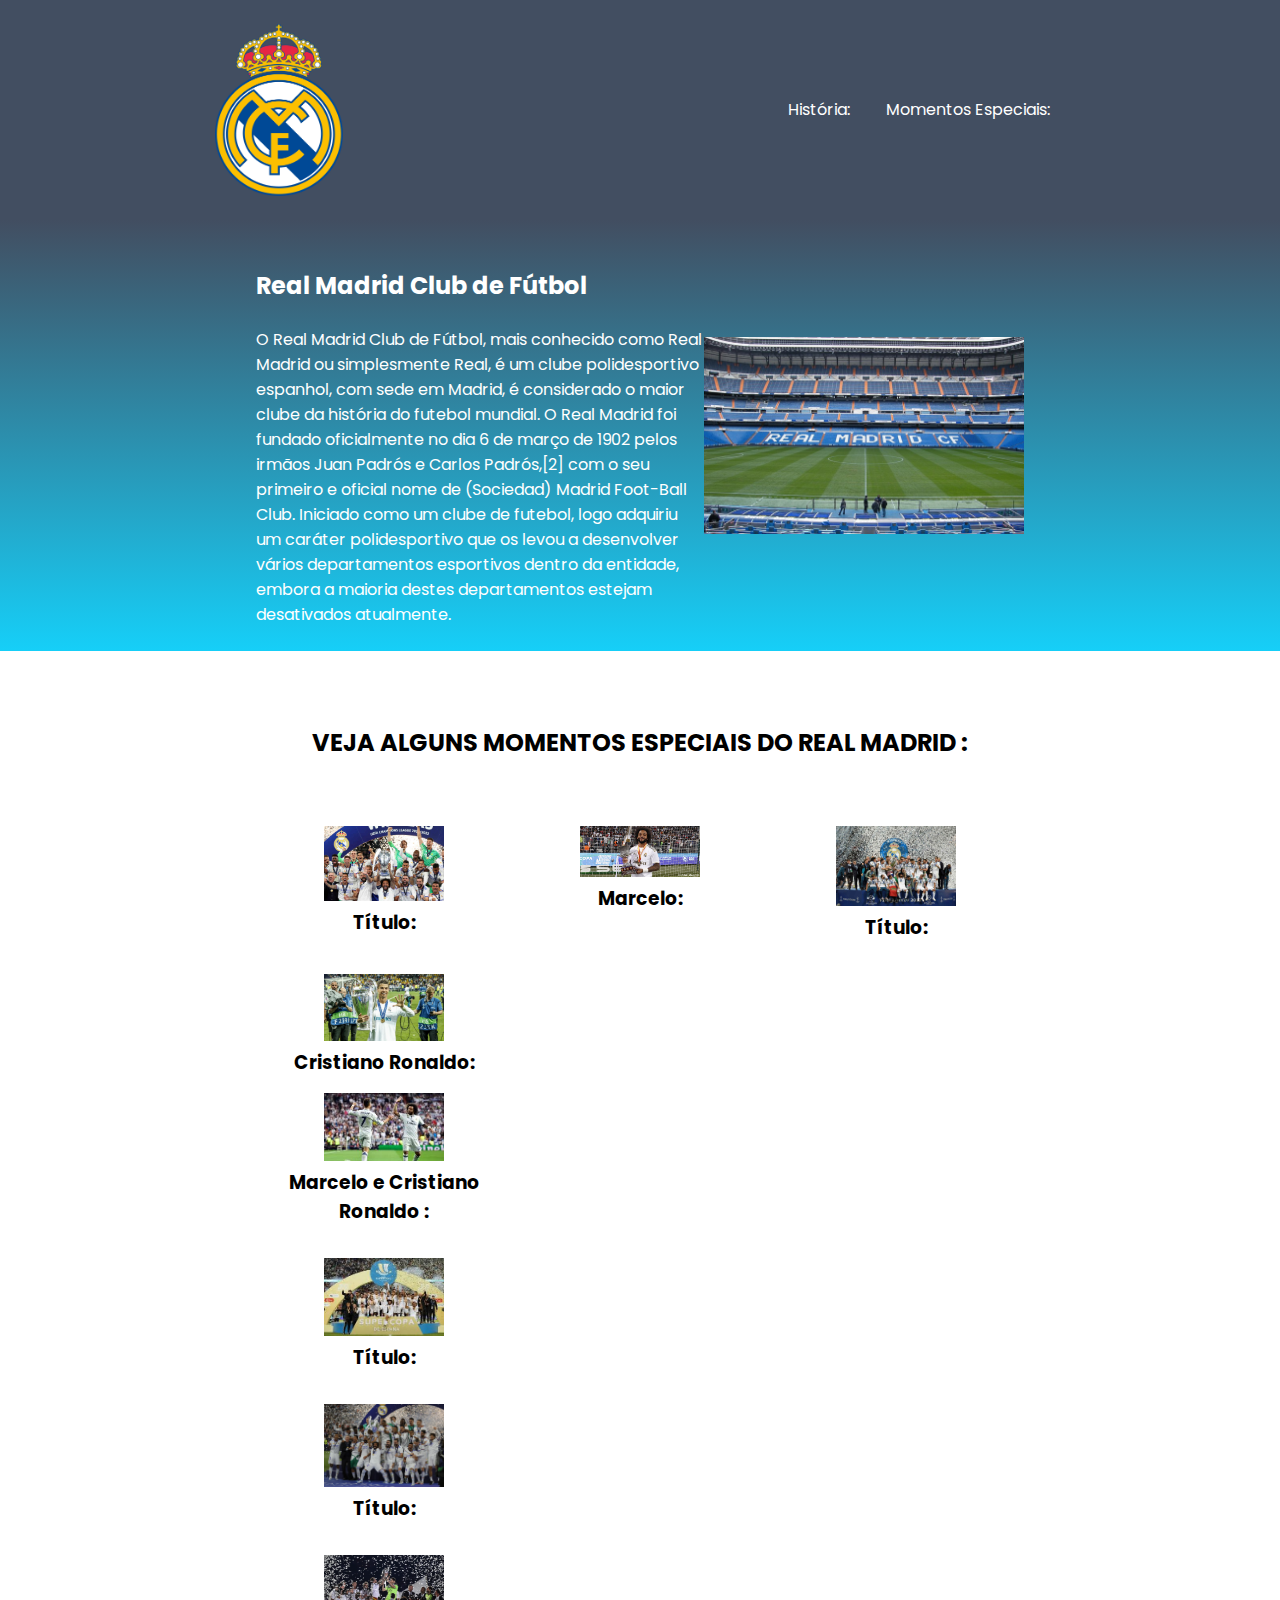
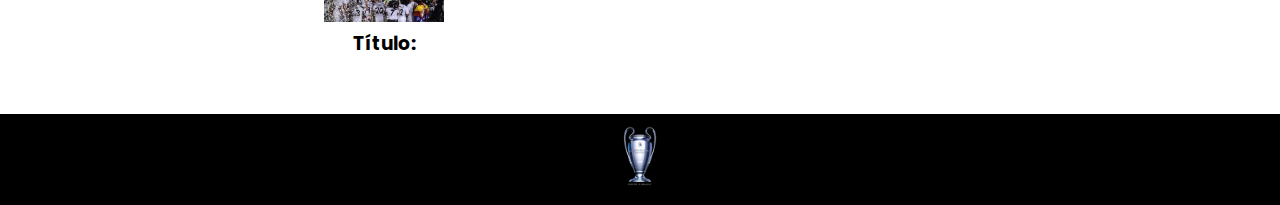
<file: index.html>
<!DOCTYPE html>
<html lang="en">

<head>
    <meta charset="UTF-8">
    <meta http-equiv="X-UA-Compatible" content="IE=edge">
    <meta name="viewport" content="width=device-width, initial-scale=1.0">
    <title>Esporte Clube Corinthins Paulista</title>
    <link rel="stylesheet" href="style.css">
    <link rel="preconnect" href="https://fonts.googleapis.com">
    <link rel="preconnect" href="https://fonts.gstatic.com" crossorigin>
    <link href="https://fonts.googleapis.com/css2?family=Poppins&display=swap" rel="stylesheet">
</head>
<body>
    <header class="cabecalho">
        <img class="cabecalho-imagem" src="Real Madrid.webp" alt="Ícone do Real Madrid">
        <ul class="cabecalho-lista">
            <li class="cabecalho-lista-item"><a href="#escola">História:</a></li>
            <li class="cabecalho-lista-item"><a href="#estudante">Momentos Especiais:</a></li>
        </ul>
    </header>
    <section id="escola">
        <div class="escola-div-conteudo">
            <h2 class="escola-titulo"> Real Madrid Club de Fútbol </h2>
            <p class="escola-texto-um"> O Real Madrid Club de Fútbol, mais conhecido como Real Madrid ou simplesmente Real, é um clube polidesportivo espanhol, com sede em Madrid, é considerado o maior clube da história do futebol mundial. O Real Madrid foi fundado oficialmente no dia 6 de março de 1902 pelos irmãos Juan Padrós e Carlos Padrós,[2] com o seu primeiro e oficial nome de (Sociedad) Madrid Foot-Ball Club. Iniciado como um clube de futebol, logo adquiriu um caráter polidesportivo que os levou a desenvolver vários departamentos esportivos dentro da entidade, embora a maioria destes departamentos estejam desativados atualmente. </p>
            <p class="escola-texto-dois"></p>
        </div>
        <img class="escola-imagem" src="Estádio Real Madrid.png" alt="Imagem do estádio do Real Madrid">
    </section>
    <section id="estudante">
        <h2 class="estudante-titulo">VEJA ALGUNS MOMENTOS ESPECIAIS DO REAL MADRID :</h2>
        <div class="estudante-todos">
            <span></span>
            <div class="estudante-div">
                <img class="estudante-imagem" src="Momento Especial 9.jpg" alt="Momento Especial">
                <h3 class="estudante-nome">Título:</h3>
                <span></span>
            </div>
            <div class="estudante-div">
                <img class="estudante-imagem" src="Momento Especial 7.jpg" alt="Momento Especial">
                <h3 class="estudante-nome">Marcelo:</h3>
                <span></span>
            </div>
            <div class="estudante-div">
                <img class="estudante-imagem" src="Momento Especial 6.jpg" alt="Momento Especial">
                <h3 class="estudante-nome">Título:</h3>
            </div>
            <span></span>
            <span></span>
            <div class="estudante-div">
                <img class="estudante-imagem" src="Momento Especial5.webp" alt="Momento Especial">
                <h3 class="estudante-nome">Cristiano Ronaldo:</h3>
            <div class="estudante-div">
                <img class="estudante-imagem" src="Momento Especial4.jpg" alt="Momento Especial">
                <h3 class="estudante-nome">Marcelo e Cristiano Ronaldo :</h3>
            </div>
            <div class="estudante-div">
                <img class="estudante-imagem" src="Momento Especial3.jpg" alt="Momento Especial">
                <h3 class="estudante-nome">Título:</h3>
            </div>
            <span></span>
            <span></span>
            <div class="estudante-div">
                <img class="estudante-imagem" src="Momento Especial 8.webp" alt="Momento Especial">
                <h3 class="estudante-nome">Título:</h3>
            </div>
            <div class="estudante-div">
                <img class="estudante-imagem" src="Momento Especial.webp" alt="Momento Especial">
                <h3 class="estudante-nome">Título:</h3>
            </div>

        </div>
    </section>
    
    <footer class="rodape">
        <img class="rodape-imagem" src="Troféu.png" alt="Troféu">
    </footer>
</body>

</html>
</file>
<file: style.css>
*{
    margin: 0;
    padding: 0;
}
body {
    font-family: 'Poppins', sans-serif;
}
.cabecalho {
    background-color: #424E61;
    color: white;
    display: flex;
    justify-content: space-around;
    align-items: center;
    padding: 24px 0;
}

.cabecalho-imagem{
    width: 10%;
}

.cabecalho-lista-item{
    display: inline-block;
    margin: 0 16px;
    font-size: 16px;
}

.cabecalho-lista-item a{
    text-decoration: none; 
    color: white;
}

.escola-imagem{
    width: 25%;
}

#escola{
    background-image: linear-gradient(#424E61,#16CFF8);
    color:white;
    display: flex;
    justify-content: center;
    align-items: center;
    padding: 24px 0;
}

.escola-div-conteudo{
    width: 35%;
}


.escola-titulo{
    padding: 24px 0;
}

#estudante{
    padding: 24px 0;
}


.estudante-imagem{
    width: 120px;
}

.estudante-icone{
    width: 24px;
    padding: 4px 8px;
}

.estudante-div{
    text-align: center;
    padding: 16px 0;
}

.estudante-titulo{
    text-align: center;
    padding: 50px 0;
}

.estudante-todos{
    display: grid;
    grid-template-columns: 20% 20% 20% 20% 20%;
}

.rodape{
    background-color: black;
    text-align: center;
}

.rodape-imagem{
    height: 60px;
    padding: 12px 0;
   
}
</file>
